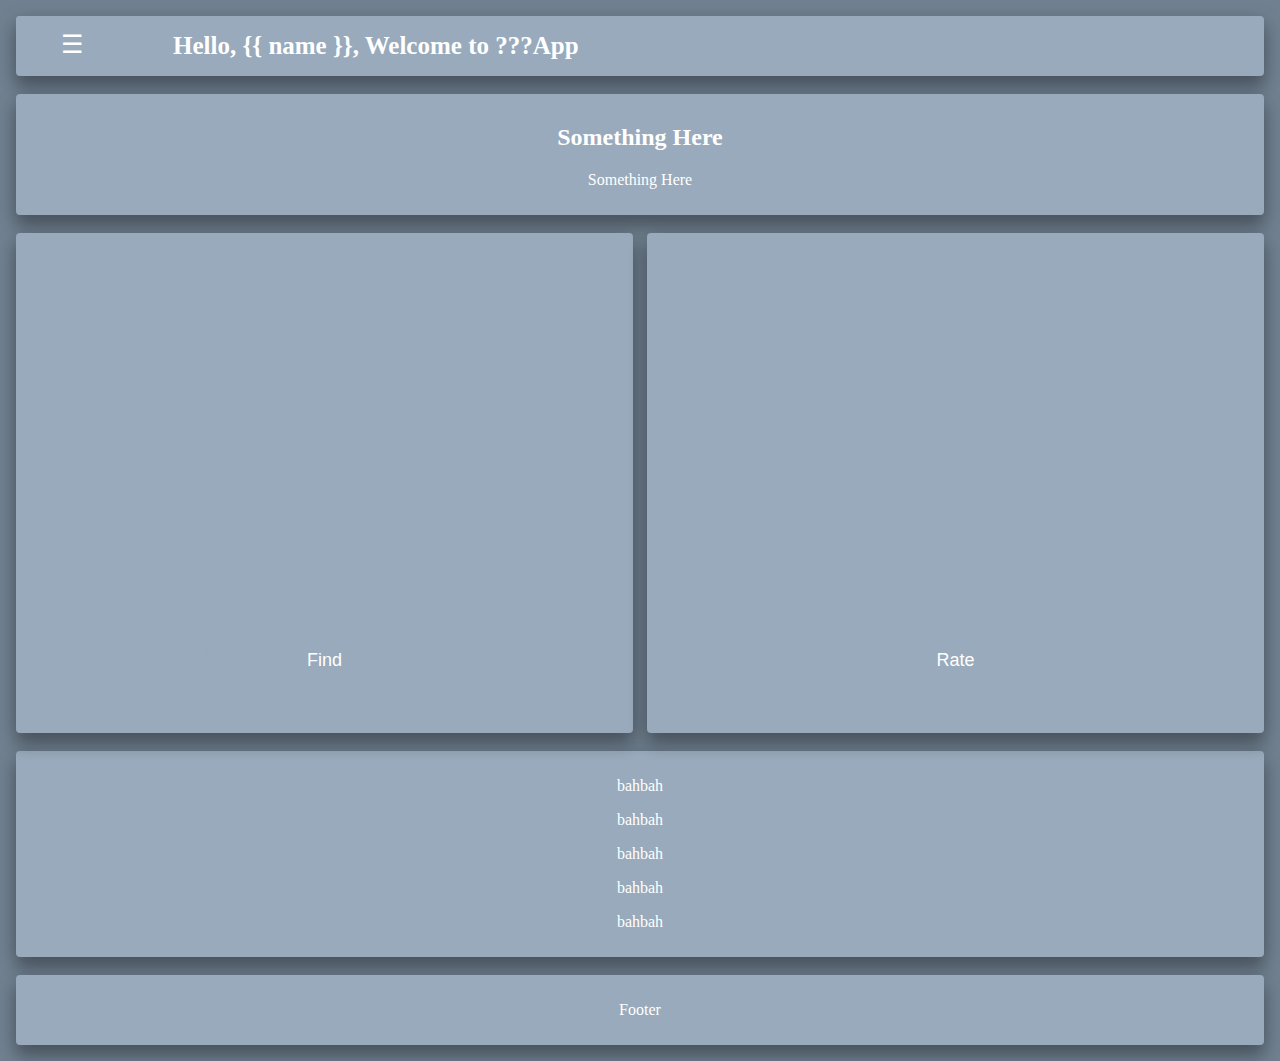
<file: templates/index.html>
<!DOCTYPE html>
<html lang="en">
<head>
<title>CS 100 Project</title>
<meta charset="utf-8">
<meta name="viewport" content="width=device-width, initial-scale=1">
<link rel="stylesheet" href="/static/css/styles.css">
</head>
<body>

    
<div id="mySidenav" class="sidenav">
    <div class="content" style = "padding: 6px 10px 0px 20px;">
        <div class="box" style = "padding: 0px;">
          <a href="javascript:void(0)"  onclick="closeNav()">&times;
              </a>
        </div>
        <span style="display:inline-block; width: 1px;"></span>
    <div class="box" style = "padding: 0px; height: 80%">

          <a href="index.html">Home</a>
          <a href="myplaces.html">My Places</a>
          <a href="list.html">Find</a>
          <a href="rating.html">Rate</a>
     </div>
    </div>
</div>
<div id="main" class="content">
          <div class="topnav">
            <a onclick="openNav()">&#9776;</a>
              <b>
                  Hello, {{ name }}, Welcome to ???App
              </b>
          </div>
          	<span style="display:inline-block; width: 1px;"></span>
          <div class="box">
            <h2>Something Here</h2>
            <p>Something Here</p>   
           </div>
        	 <span style="display:inline-block; width: 1px;"></span>
             
             <div class="row">
  <div class="boxsmall" style = "float: left;">
    <div class="parallax" style="background-image: url('http://www.citymetric.com/sites/default/files/styles/nodeimage/public/article_2016/08/gmaps_head.png?itok=MZsYvZFq');">
    <button onclick="location.href='list.html'" class="button">Find</button>
    </div>
  </div>
  <div class="boxsmall" style = "float: right;">
 	 <div class="parallax" style="background-image: url('http://freebie.photography/office/pen_notebook.jpg');">
  	<button onclick="location.href='rating.html'" class="button">Rate</button>
    </div>
</div>
</div>
     <span style="display:inline-block; width: 1px;"></span>
<div class="box">
  <p>bahbah</p>
    <p>bahbah</p>
    <p>bahbah</p>
    <p>bahbah</p>
    <p>bahbah</p>
</div>

<br>
    
<div class="box">
  <p>Footer</p>
</div>

    
</div>
<script>
function openNav() {
    document.getElementById("mySidenav").style.width = "250px";
    document.getElementById("main").style.marginLeft = "250px";
}

function closeNav() {
    document.getElementById("mySidenav").style.width = "0";
    document.getElementById("main").style.marginLeft= "0";
}

</script>

</body>
</html>
</file>
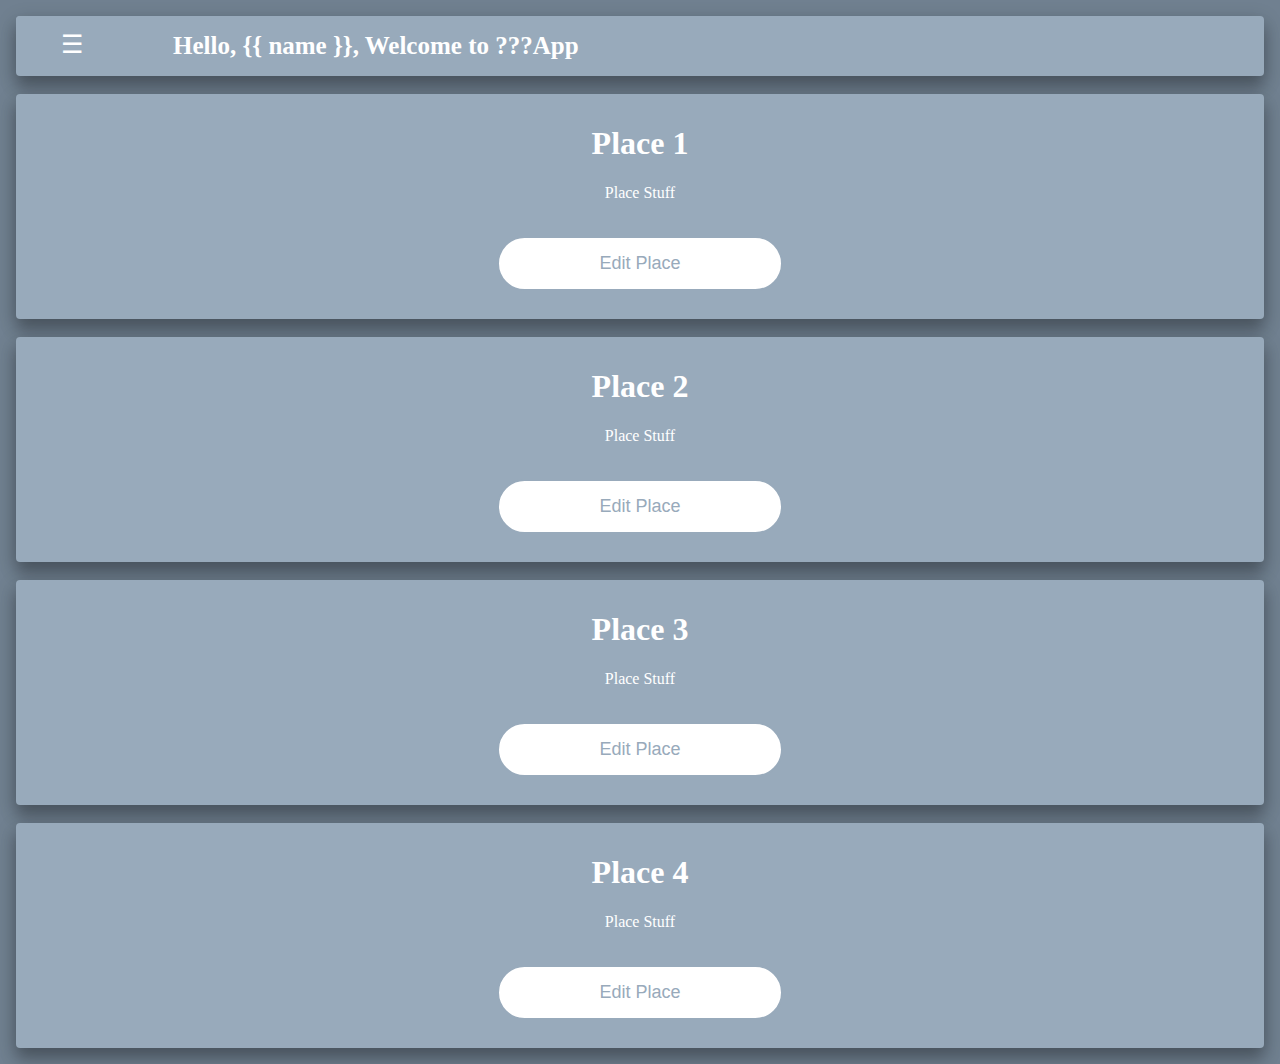
<file: templates/myplaces.html>
<!doctype html>
<html lang="en">
<head>
<title>CS 100 Project</title>
<meta charset="utf-8">
<meta name="viewport" content="width=device-width, initial-scale=1">
<link rel="stylesheet" href="/static/css/styles.css">
</head>
<html>
   <body>
      <div id="mySidenav" class="sidenav">
          <div class="content" style = "padding: 6px 10px 0px 20px;">
            <div class="box" style = "padding: 0px;">
              <a href="javascript:void(0)"  onclick="closeNav()">&times;
                  </a>
            </div>
        <span style="display:inline-block; width: 1px;"></span>
              <div class="box" style = "padding: 0px; height: 80%">
                  <a href="index.html">Home</a>
                  <a href="myplaces.html">My Places</a>
                  <a href="list.html">Find</a>
                  <a href="rating.html">Rate</a>
              </div>
          </div>
    </div>
   <div id="main" class="content">
            <div class="topnav">
            <a onclick="openNav()">&#9776;</a>
              <b>
                  Hello, {{ name }}, Welcome to ???App
              </b>
          </div> 
           <br>
                <div class="box">

                    <h1>Place 1</h1>
                     <p>Place Stuff</p>
                    <br>
<button onclick="location.href='404.html'" class="button" style="background-color: white; color: #98aabb;">Edit Place</button>
                    <br>
           </div>
<!--/////////////////////////////////////////////////////////////////////////-->
              <br>
         <div class="box">

            <h1>Place 2</h1>
            <p>Place Stuff</p>
           <br>
<button onclick="location.href='404.html'" class="button" style="background-color: white; color: #98aabb;">Edit Place</button>
         <br>
           </div>
<!--/////////////////////////////////////////////////////////////////////////-->
              <br>
         <div class="box">

            <h1>Place 3</h1>
            <p>Place Stuff</p>
           <br>
<button onclick="location.href='404.html'" class="button" style="background-color: white; color: #98aabb;">Edit Place</button>
         <br>
           </div>
<!--/////////////////////////////////////////////////////////////////////////-->
              <br>
         <div class="box">

            <h1>Place 4</h1>
            <p>Place Stuff</p>
           <br>
<button onclick="location.href='404.html'" class="button" style="background-color: white; color: #98aabb;">Edit Place</button>
         <br>
           </div>
       
       
       
       
       </div>
           <script>
function openNav() {
    document.getElementById("mySidenav").style.width = "250px";
    document.getElementById("main").style.marginLeft = "250px";
}

function closeNav() {
    document.getElementById("mySidenav").style.width = "0";
    document.getElementById("main").style.marginLeft= "0";
}

</script>
       
   </body>
</html>
</file>
<file: static/css/styles.css>
<style>
@import "compass/css3";
@import url(//netdna.bootstrapcdn.com/font-awesome/3.2.1/css/font-awesome.css);


@accent-2-color = #98aabb;
    
:root {
  --main-color: brown;
--accent-1-color: white;
    --accent-2-color: #98aabb;
}

* {
    box-sizing: border-box;
}

body {
  margin: 0;
     font-family: "Roboto";
    height: 100%;
    background-color: slategrey;
}

/* Style the top navigation bar */
.topnav {
    overflow: hidden;
    background-color: #98aabb;
    border-radius: 4px;
    box-shadow: 0 12px 16px 0 rgba(0,0,0,0.24),0 5px 20px 0 rgba(0,0,0,0.19);
}

/* Style the topnav links */
.topnav a {
	text-align: center;
  	position: relative;
    float: left;
    display: block;
    text-align: center;
    padding: 13.5px 45px;
    text-decoration: none;
  	overflow: hidden;
  	background-color: #98aabb; /*white*/
  	color: white; /*#98aabb*/
    display: block;
	font-size: 25px;
	cursor: pointer;
	-webkit-transition-duration: 0.4s; /* Safari */
    transition-duration: 0.4s;
}

.topnav b {
	text-align: center;
  	position: relative;
    float: left;
    display: block;
    text-align: center;
    padding: 16px 45px;
    text-decoration: none;
  	overflow: hidden;
  	background-color: #98aabb; /*white*/
  	color: white; /*#98aabb*/
    display: block;
	font-size: 25px;
	-webkit-transition-duration: 0.4s; /* Safari */
    transition-duration: 0.4s;
}

/* Change color on hover */
.topnav a:hover {
    background-color: white;
    color: #98aabb;
    border-radius: 1px;
    box-shadow: 0 12px 16px 0 rgba(0,0,0,0.24),0 5px 20px 0 rgba(0,0,0,0.19);
}

.topnav a:before {
  content: "";
  
  position: absolute;
  top: 50%;
  left: 50%;
  
  display: block;
  width: 0;
  padding-top: 0;
    
  border-radius: 100%;
  
  background-color: rgba(236, 240, 241, .3);
    -webkit-transform: translate(-50%, -50%);
  -moz-transform: translate(-50%, -50%);
  -ms-transform: translate(-50%, -50%);
  -o-transform: translate(-50%, -50%);
  transform: translate(-50%, -50%);

}

.topnav a:active:before {
  width: 120%;
  padding-top: 120%;
  
  transition: width .2s ease-out, padding-top .2s ease-out;
}
    
    

.sidenav {
    height: 100%;
    width: 0;
    position: fixed;
    z-index: 1;
    top: 0;
    left: 0;
    /*background-color: #ddd;*/
    overflow-x: hidden;
    transition: 0.5s;
    padding-top: 10px;
}
    
.sidenav a {
  	position: relative;
    overflow: hidden;
    text-align: center;
    padding: 8px 8px 8px 8px;
    text-decoration: none;
    font-size: 25px;
    background-color: #98aabb;
    color: white;
    display: block;
	cursor: pointer;
	-webkit-transition-duration: 0.4s; /* Safari */
    transition-duration: 0.4s;
}
    
.sidenav a:hover {
    background-color: white;
    color: #98aabb;
     border-radius: 1px;
    box-shadow: 0 12px 16px 0 rgba(0,0,0,0.24),0 5px 20px 0 rgba(0,0,0,0.19);
}

.sidenav a:before {
  content: "";
  
  position: absolute;
  top: 50%;
  left: 50%;
  
  display: block;
  width: 0;
  padding-top: 0;
    
  border-radius: 100%;
  
  background-color: rgba(236, 240, 241, .3);
    -webkit-transform: translate(-50%, -50%);
  -moz-transform: translate(-50%, -50%);
  -ms-transform: translate(-50%, -50%);
  -o-transform: translate(-50%, -50%);
  transform: translate(-50%, -50%);

}

.sidenav a:active:before {
  width: 120%;
  padding-top: 120%;
  
  transition: width .2s ease-out, padding-top .2s ease-out;
}

.sidenav .closebtn {
    position: absolute;
    top: 0;
    right: 25px;
    font-size: 36px;
    margin-left: 50px;
}


/* Style the content */
.content {
    /*background-color: #ddd;*/
    text-align: center;
    /*vertical-align: 50%;*/
    /*padding: 100%px;*/
    height: 99%; 
}

.box {
	background-color: #98aabb;
    color: white;
    text-align: center;
    border-radius: 4px;
    overflow: hidden;
    /*vertical-align: 50%;*/
    padding: 10px;
     /* Should be removed. Only for demonstration */
    box-shadow: 0 12px 16px 0 rgba(0,0,0,0.24),0 5px 20px 0 rgba(0,0,0,0.19);
}

.boxsmall {
	background-color: #98aabb;
    color: white;
    text-align: center;
    overflow: hidden;
    border-radius: 4px;
    /*vertical-align: 50%;*/
    width: 49.45%;
     height: 500px;
     /* Should be removed. Only for demonstration */
    -webkit-transition-duration: 0.4s; /* Safari */
    transition-duration: 0.4s;
    box-shadow: 0 12px 16px 0 rgba(0,0,0,0.24),0 5px 20px 0 rgba(0,0,0,0.19);
}

/* Create three equal columns that floats next to each other */
.column {
    float: left;
    text-align: center;
    height-align: center;
    width: 50%;
     padding: 10px;
}

/* Clear floats after the columns */
.row:after {
    content: "";
    display: table;
    clear: both;
    
}

/* Style the footer */
.footer {
    background-color: #98aabb;
    color: white;
    padding: 50px;
}

.button {

 
text-align: center;
  position: relative;

  display: block;
  margin:  auto;
  padding: 0;

  overflow: hidden;


 border: 2px solid #98aabb;
  outline: none;
  border-radius: 40px;
  
  background-color: #98aabb; /*white*/
   color: white; /*#98aabb*/
    display: block;
  padding: 15px 100px;
font-size:18px;
cursor: pointer;
-webkit-transition-duration: 0.4s; /* Safari */
    transition-duration: 0.4s;

}

.button:hover {
    box-shadow: 0 12px 16px 0 rgba(0,0,0,0.24),0 5px 20px 0 rgba(0,0,0,0.19);
    background-color: white;
    color: #98aabb;
     border: 2px solid white;
}

.button:before {
  content: "";
  
  position: absolute;
  top: 50%;
  left: 50%;
  
  display: block;
  width: 0;
  padding-top: 0;
    
  border-radius: 100%;
  
  background-color: rgba(236, 240, 241, .3);
    -webkit-transform: translate(-50%, -50%);
  -moz-transform: translate(-50%, -50%);
  -ms-transform: translate(-50%, -50%);
  -o-transform: translate(-50%, -50%);
  transform: translate(-50%, -50%);

}

.button:active:before {
  width: 120%;
  padding-top: 120%;
  
  transition: width .2s ease-out, padding-top .2s ease-out;
}

.buttoncontrast {

 
text-align: center;
  position: relative;

  display: block;
  margin:  auto;
  padding: 0;

  overflow: hidden;


 border: 2px solid #98aabb;
  outline: none;
  border-radius: 40px;
  
  background-color: white; /*white*/
   color: #98aabb; /*#98aabb*/
    display: block;
  padding: 15px 100px;
font-size:18px;
cursor: pointer;
-webkit-transition-duration: 0.4s; /* Safari */
    transition-duration: 0.4s;

}

.buttoncontrast:hover {
    box-shadow: 0 12px 16px 0 rgba(0,0,0,0.24),0 5px 20px 0 rgba(0,0,0,0.19);
    background-color: white;
    color: #98aabb;
     border: 2px solid white;
}

.buttoncontrast:before {
  content: "";
  
  position: absolute;
  top: 50%;
  left: 50%;
  
  display: block;
  width: 0;
  padding-top: 0;
    
  border-radius: 100%;
  
  background-color: rgba(236, 240, 241, .3);
    -webkit-transform: translate(-50%, -50%);
  -moz-transform: translate(-50%, -50%);
  -ms-transform: translate(-50%, -50%);
  -o-transform: translate(-50%, -50%);
  transform: translate(-50%, -50%);

}

.buttoncontrast:active:before {
  width: 120%;
  padding-top: 120%;
  
  transition: width .2s ease-out, padding-top .2s ease-out;
}

.parallax {
    /* The image used */
    

    /* Full height */
    height: 100%; 

    /* Create the parallax scrolling effect */
    background-attachment: fixed;
    background-position: center;
    background-repeat: no-repeat;
    background-size: cover;
    padding-top: 400px;
    
}

table, th, td {
    border: 0px solid white;
}


table {
    border-collapse: collapse;
    width: 100%;
}


th, td {
    padding: 15px;
    text-align: left;
    height: 50px;
    vertical-align: bottom;
    border-bottom: 1px solid #ddd;
}

th {
    background-color: white;
    color: #98aabb;
}

/*tr:nth-child(even) {background-color: #f2f2f2;}*/

tr:hover {
    background-color: white;
    color: #98aabb;
}

.inputfield {

 
text-align: center;
  position: relative;

  display: block;
  margin:  auto;
  padding: 0;

  overflow: hidden;


 border: 2px solid white;
  outline: none;
  border-radius: 4px;
  
  background-color: white; /*white*/
   color: white; /*#98aabb*/
    display: block;
  padding: 15px ;
font-size: 16px;
    width: 50%;
-webkit-transition-duration: 0.4s; /* Safari */
    transition-duration: 0.4s;

}


/* form starting stylings ------------------------------- */
.group 			  { 
  position:relative;
}
input			{
background-color: rgba(0, 0, 0, 0);
  font-size:18px;
  padding:10px 10px 10px 5px;
  display:block;
  width:300px;
  border:none;
  /*border-bottom:1px solid white;*/
}
input:focus 		{ outline:none; }

/* LABEL ======================================= */
label 				 {
  color:#98aabb;
  font-size:18px;
  font-weight:normal;
  position:absolute;
  pointer-events:none;
  left:5px;
  top:10px;
  transition:0.2s ease all; 
  -moz-transition:0.2s ease all; 
  -webkit-transition:0.2s ease all;
}

/* active state */
input:focus ~ label, input:valid ~ label 		{
  top:-10px;
  font-size:14px;
  color:#98aabb;
}

/* BOTTOM BARS ================================= */
.bar 	{ position:relative; display:block; width:300px; }
.bar:before, .bar:after 	{
  content:'';
  height:2px; 
  width:0;
  bottom:1px; 
  position:absolute;
  background:#98aabb; 
  transition:0.2s ease all; 
  -moz-transition:0.2s ease all; 
  -webkit-transition:0.2s ease all;
}
.bar:before {
  left:50%;
}
.bar:after {
  right:50%; 
}

/* active state */
input:focus ~ .bar:before, input:focus ~ .bar:after {
  width:50%;
}


/* HIGHLIGHTER ================================== */
.highlight {
  position:absolute;
  height:60%; 
  width:100px; 
  top:25%; 
  left:0;
  pointer-events:none;
  opacity:0.5;
}

/* active state */
input:focus ~ .highlight {
  -webkit-animation:inputHighlighter 0.3s ease;
  -moz-animation:inputHighlighter 0.3s ease;
  animation:inputHighlighter 0.3s ease;
}

/* ANIMATIONS ================ */
@-webkit-keyframes inputHighlighter {
	from { background:#98aabb; }
  to 	{ width:0; background:transparent; }
}
@-moz-keyframes inputHighlighter {
	from { background:#98aabb; }
  to 	{ width:0; background:transparent; }
}
@keyframes inputHighlighter {
	from { background:#98aabb; }
  to 	{ width:0; background:transparent; }
}


.inputarea {

 
text-align: center;
  position: relative;

  display: block;
  margin:  auto;
  padding: 0;

  overflow: hidden;


 border: 2px solid white;
  outline: none;
  border-radius: 4px;
  
  background-color: white; /*white*/
   color: white; /*#98aabb*/
    display: block;
  padding: 15px ;
font-size: 16px;
    width: 50%;
    height: 200px;
-webkit-transition-duration: 0.4s; /* Safari */
    transition-duration: 0.4s;

}


/* form starting stylings ------------------------------- */
.grouparea			  { 
  position:relative; 
}
inputarea				{
background-color: rgba(0, 0, 0, 0);
  font-size:18px;
  padding:10px 10px 10px 5px;
  display:block;
  width:300px;
  border:none;
  /*border-bottom:1px solid white;*/
}
textarea:focus 		{ outline:none; }

/* LABEL ======================================= */
labelarea 				 {
  color:#98aabb;
  font-size:18px;
  font-weight:normal;
  position:absolute;
  pointer-events:none;
  left:5px;
  top:10px;
  transition:0.2s ease all; 
  -moz-transition:0.2s ease all; 
  -webkit-transition:0.2s ease all;
}

/* active state */
textarea:focus ~ label, textarea:valid ~ label 		{
  top:-10px;
  font-size:14px;
  color:#98aabb;
}

/* active state */

/* HIGHLIGHTER ================================== */

/* active state */
textarea:focus ~ .highlight {
  -webkit-animation:inputHighlighter 0.3s ease;
  -moz-animation:inputHighlighter 0.3s ease;
  animation:inputHighlighter 0.3s ease;
}

.inputareaclass{
    padding-top: 10px;
    font-size:18px;
    border: none;
    background-color: transparent;
    resize: none;
    outline: none;
}

    
#full-stars-example-two {
  /* use display:inline-flex to prevent whitespace issues. alternatively, you can put all the children of .rating-group on a single line */
  /* make hover effect work properly in IE */
  /* hide radio inputs */
  /* hide 'none' input from screenreaders */
  /* set icon padding and size */
  /* set default star color */
  /* if any input is checked, make its following siblings grey */
  /* make all stars orange on rating group hover */
  /* make hovered input's following siblings grey on hover */
}
#full-stars-example-two .rating-group {
  display: inline-flex;
}
#full-stars-example-two .rating__icon {
  pointer-events: none;
}
#full-stars-example-two .rating__input {
  position: absolute !important;
  left: -9999px !important;
}
#full-stars-example-two .rating__input--none {
  display: none;
}
#full-stars-example-two .rating__label {
  cursor: pointer;
  padding: 0 0.1em;
  font-size: 2rem;
}
#full-stars-example-two .rating__icon--star {
  color: orange;
}
#full-stars-example-two .rating__input:checked ~ .rating__label .rating__icon--star {
  color: #ddd;
}
#full-stars-example-two .rating-group:hover .rating__label .rating__icon--star {
  color: orange;
}
#full-stars-example-two .rating__input:hover ~ .rating__label .rating__icon--star {
  color: #ddd;
}








#main {
    transition: margin-left .5s;
    padding: 16px;
}

@media screen and (max-height: 450px) {
  .sidenav {padding-top: 15px;}
  .sidenav a {font-size: 18px;}
    .parallax {
        background-attachment: scroll;
    }
}

/* Turn off parallax scrolling for tablets and phones. Increase the pixels if needed
@media only screen and (max-device-width: 1024px) */

</style>
</file>
